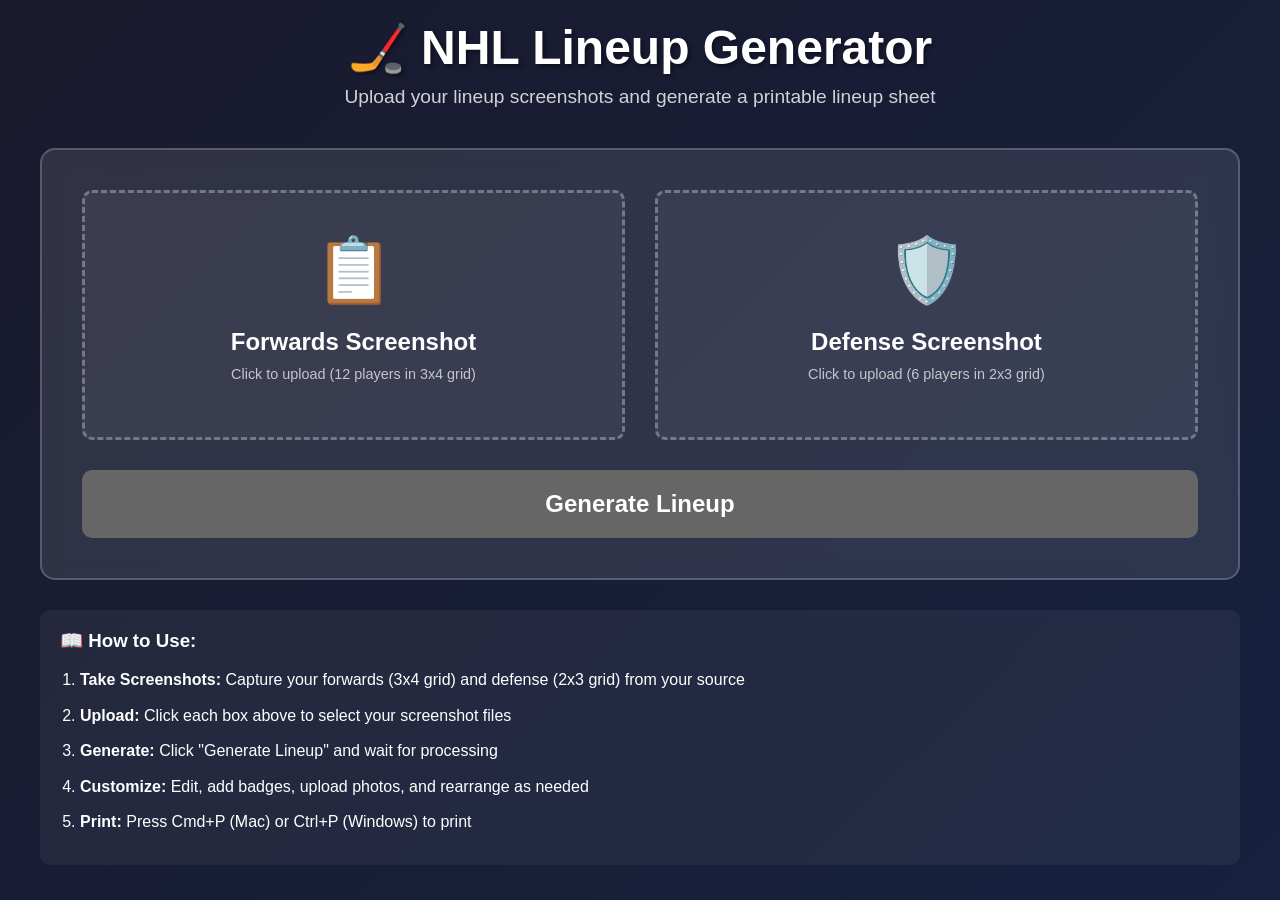
<file: index.html>
<!DOCTYPE html>
<html lang="en">
<head>
    <meta charset="UTF-8">
    <meta name="viewport" content="width=device-width, initial-scale=1.0">
    <title>NHL Lineup Generator</title>
    <style>
        * {
            margin: 0;
            padding: 0;
            box-sizing: border-box;
        }
        
        body {
            font-family: Arial, sans-serif;
            background: linear-gradient(135deg, #1a1a2e 0%, #16213e 100%);
            min-height: 100vh;
            display: flex;
            flex-direction: column;
            align-items: center;
            padding: 20px;
            color: white;
        }
        
        .container {
            max-width: 1200px;
            width: 100%;
        }
        
        h1 {
            text-align: center;
            font-size: 3em;
            margin-bottom: 10px;
            text-shadow: 2px 2px 4px rgba(0,0,0,0.5);
        }
        
        .subtitle {
            text-align: center;
            font-size: 1.2em;
            margin-bottom: 40px;
            opacity: 0.8;
        }
        
        .upload-section {
            background: rgba(255,255,255,0.1);
            border-radius: 15px;
            padding: 40px;
            margin-bottom: 30px;
            backdrop-filter: blur(10px);
            border: 2px solid rgba(255,255,255,0.2);
        }
        
        .upload-grid {
            display: grid;
            grid-template-columns: 1fr 1fr;
            gap: 30px;
            margin-bottom: 30px;
        }
        
        .upload-box {
            background: rgba(255,255,255,0.05);
            border: 3px dashed rgba(255,255,255,0.3);
            border-radius: 10px;
            padding: 40px;
            text-align: center;
            cursor: pointer;
            transition: all 0.3s;
            min-height: 250px;
            display: flex;
            flex-direction: column;
            align-items: center;
            justify-content: center;
        }
        
        .upload-box:hover {
            border-color: #4CAF50;
            background: rgba(76, 175, 80, 0.1);
        }
        
        .upload-box.has-file {
            border-color: #4CAF50;
            background: rgba(76, 175, 80, 0.2);
        }
        
        .upload-icon {
            font-size: 4em;
            margin-bottom: 20px;
        }
        
        .upload-label {
            font-size: 1.5em;
            font-weight: bold;
            margin-bottom: 10px;
        }
        
        .upload-hint {
            opacity: 0.7;
            font-size: 0.9em;
        }
        
        .file-name {
            margin-top: 15px;
            color: #4CAF50;
            font-weight: bold;
        }
        
        input[type="file"] {
            display: none;
        }
        
        .generate-btn {
            width: 100%;
            padding: 20px;
            font-size: 1.5em;
            font-weight: bold;
            background: linear-gradient(135deg, #4CAF50, #45a049);
            color: white;
            border: none;
            border-radius: 10px;
            cursor: pointer;
            transition: all 0.3s;
            box-shadow: 0 4px 15px rgba(76, 175, 80, 0.4);
        }
        
        .generate-btn:hover:not(:disabled) {
            transform: translateY(-2px);
            box-shadow: 0 6px 20px rgba(76, 175, 80, 0.6);
        }
        
        .generate-btn:disabled {
            background: #666;
            cursor: not-allowed;
            box-shadow: none;
        }
        
        .loading {
            display: none;
            text-align: center;
            margin: 20px 0;
        }
        
        .spinner {
            border: 4px solid rgba(255,255,255,0.3);
            border-top: 4px solid white;
            border-radius: 50%;
            width: 50px;
            height: 50px;
            animation: spin 1s linear infinite;
            margin: 20px auto;
        }
        
        @keyframes spin {
            0% { transform: rotate(0deg); }
            100% { transform: rotate(360deg); }
        }
        
        .result {
            display: none;
            background: rgba(255,255,255,0.1);
            border-radius: 15px;
            padding: 30px;
            backdrop-filter: blur(10px);
            border: 2px solid rgba(255,255,255,0.2);
        }
        
        .result h2 {
            margin-bottom: 20px;
            text-align: center;
        }
        
        .error {
            background: rgba(244, 67, 54, 0.2);
            border: 2px solid #f44336;
            color: #ffcdd2;
            padding: 20px;
            border-radius: 10px;
            margin: 20px 0;
            display: none;
        }
        
        .instructions {
            background: rgba(255,255,255,0.05);
            border-radius: 10px;
            padding: 20px;
            margin-top: 30px;
        }
        
        .instructions h3 {
            margin-bottom: 15px;
        }
        
        .instructions ol {
            margin-left: 20px;
        }
        
        .instructions li {
            margin: 10px 0;
            line-height: 1.6;
        }
    </style>
</head>
<body>
    <div class="container">
        <h1>🏒 NHL Lineup Generator</h1>
        <p class="subtitle">Upload your lineup screenshots and generate a printable lineup sheet</p>
        
        <div class="upload-section">
            <div class="upload-grid">
                <div class="upload-box" id="forwards-box" onclick="document.getElementById('forwards-input').click()">
                    <div class="upload-icon">📋</div>
                    <div class="upload-label">Forwards Screenshot</div>
                    <div class="upload-hint">Click to upload (12 players in 3x4 grid)</div>
                    <div class="file-name" id="forwards-name"></div>
                </div>
                
                <div class="upload-box" id="defense-box" onclick="document.getElementById('defense-input').click()">
                    <div class="upload-icon">🛡️</div>
                    <div class="upload-label">Defense Screenshot</div>
                    <div class="upload-hint">Click to upload (6 players in 2x3 grid)</div>
                    <div class="file-name" id="defense-name"></div>
                </div>
            </div>
            
            <input type="file" id="forwards-input" accept="image/*" onchange="handleFileSelect('forwards', this)">
            <input type="file" id="defense-input" accept="image/*" onchange="handleFileSelect('defense', this)">
            
            <button class="generate-btn" id="generate-btn" onclick="generateLineup()" disabled>
                Generate Lineup
            </button>
        </div>
        
        <div class="loading" id="loading">
            <div class="spinner"></div>
            <p>Processing your lineup... This may take a minute.</p>
        </div>
        
        <div class="error" id="error"></div>
        
        <div class="result" id="result">
            <h2>✅ Lineup Generated!</h2>
            <p>Your lineup has been generated and will open in a new window. You can now:</p>
            <ul style="margin: 20px 0; line-height: 2;">
                <li>✏️ Edit player names by clicking on them</li>
                <li>🎨 Add Captain/Alternate/Star badges</li>
                <li>📷 Upload custom photos</li>
                <li>🔄 Drag players to swap positions</li>
                <li>🖨️ Print your lineup (Cmd/Ctrl + P)</li>
            </ul>
        </div>
        
        <div class="instructions">
            <h3>📖 How to Use:</h3>
            <ol>
                <li><strong>Take Screenshots:</strong> Capture your forwards (3x4 grid) and defense (2x3 grid) from your source</li>
                <li><strong>Upload:</strong> Click each box above to select your screenshot files</li>
                <li><strong>Generate:</strong> Click "Generate Lineup" and wait for processing</li>
                <li><strong>Customize:</strong> Edit, add badges, upload photos, and rearrange as needed</li>
                <li><strong>Print:</strong> Press Cmd+P (Mac) or Ctrl+P (Windows) to print</li>
            </ol>
        </div>
    </div>
    
    <script>
        let forwardsFile = null;
        let defenseFile = null;
        
        function handleFileSelect(type, input) {
            const file = input.files[0];
            if (!file) return;
            
            if (type === 'forwards') {
                forwardsFile = file;
                document.getElementById('forwards-name').textContent = file.name;
                document.getElementById('forwards-box').classList.add('has-file');
            } else {
                defenseFile = file;
                document.getElementById('defense-name').textContent = file.name;
                document.getElementById('defense-box').classList.add('has-file');
            }
            
            // Enable button if both files selected
            if (forwardsFile && defenseFile) {
                document.getElementById('generate-btn').disabled = false;
            }
        }
        
        async function generateLineup() {
            const formData = new FormData();
            formData.append('forwards', forwardsFile);
            formData.append('defense', defenseFile);
            
            // Show loading
            document.getElementById('loading').style.display = 'block';
            document.getElementById('error').style.display = 'none';
            document.getElementById('result').style.display = 'none';
            document.getElementById('generate-btn').disabled = true;
            
            try {
                const response = await fetch('/process', {
                    method: 'POST',
                    body: formData
                });
                
                const data = await response.json();
                
                if (!response.ok) {
                    throw new Error(data.error || 'Processing failed');
                }
                
                // Clear old goalie data before storing new lineup
                const staffData = JSON.parse(localStorage.getItem('nhl_lineup_staff') || '{}');
                delete staffData['Goalie_1'];
                delete staffData['Goalie_2'];
                localStorage.setItem('nhl_lineup_staff', JSON.stringify(staffData));
                
                // Store data and open lineup page
                localStorage.setItem('lineup_data', JSON.stringify(data));
                window.open('/lineup', '_blank');
                
                // Show success
                document.getElementById('loading').style.display = 'none';
                document.getElementById('result').style.display = 'block';
                document.getElementById('generate-btn').disabled = false;
                
            } catch (error) {
                document.getElementById('loading').style.display = 'none';
                document.getElementById('error').style.display = 'block';
                document.getElementById('error').textContent = 'Error: ' + error.message;
                document.getElementById('generate-btn').disabled = false;
            }
        }
    </script>
</body>
</html>
</file>
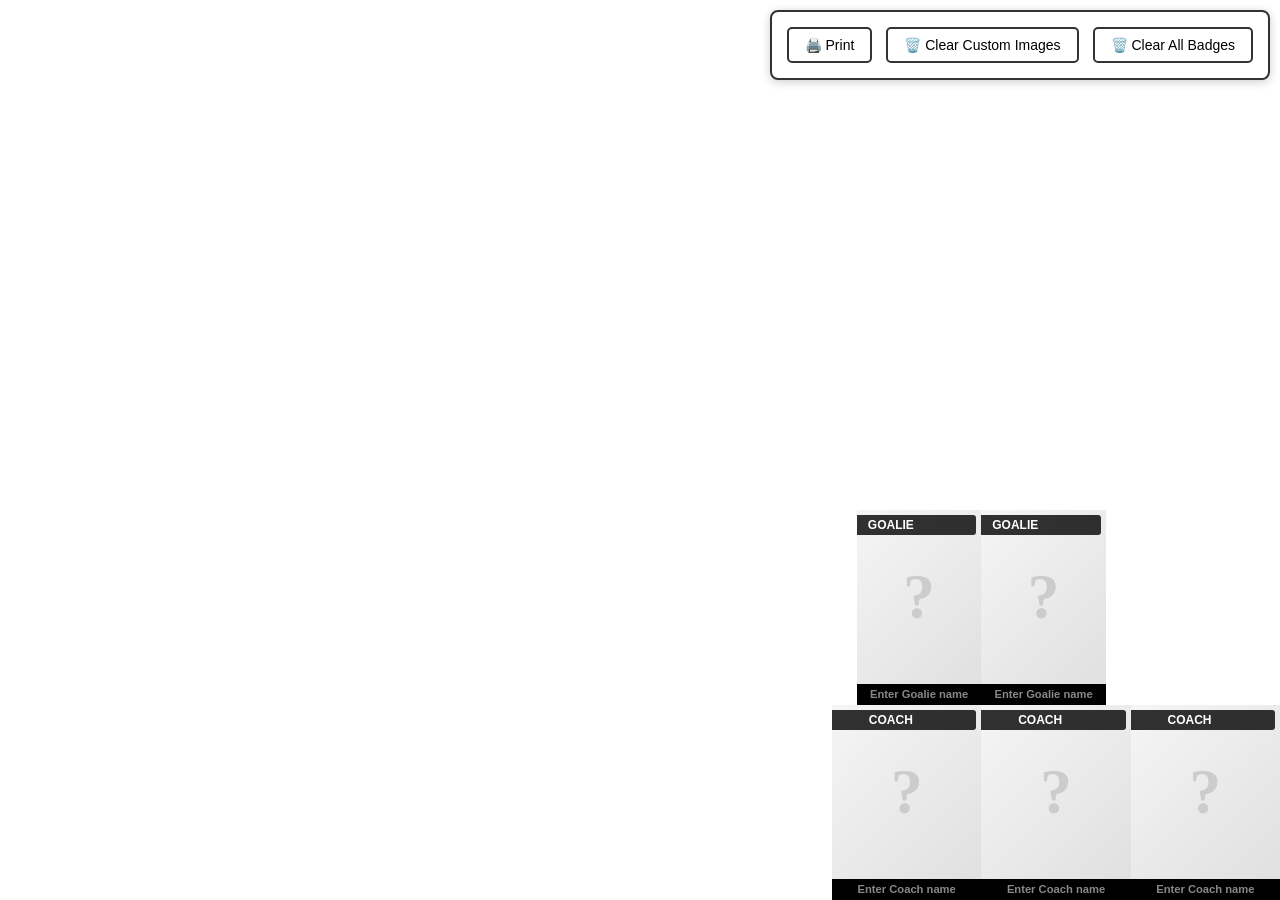
<file: lineup.html>
<!DOCTYPE html>
<html>
<head>
    <meta charset="UTF-8">
    <title>NHL Team Lineup</title>
    <style>
        * {
            margin: 0;
            padding: 0;
            box-sizing: border-box;
        }
        
        @page {
            margin: 0;
            size: letter portrait;
        }
        
        html, body {
            height: 100vh;
            width: 100vw;
            overflow: hidden;
        }
        
        body {
            background: white;
        }
        
        .container {
            height: 100vh;
            width: 100%;
            display: flex;
            flex-direction: column;
        }
        
        .forwards-section {
            flex: 1.7;
            min-height: 0;
        }
        
        .defensemen-section {
            flex: 1.3;
            min-height: 0;
            display: flex;
            gap: 0;
        }
        
        .forwards-grid {
            display: grid;
            grid-template-columns: repeat(6, 1fr);
            grid-template-rows: repeat(2, 1fr);
            height: 100%;
            width: 100%;
            gap: 0;
        }
        
        /* Borders between forward lines */
        .forwards-grid .player:nth-child(3),
        .forwards-grid .player:nth-child(9) {
            border-right: 5px solid #000;
        }
        
        .defensemen-grid {
            display: grid;
            grid-template-columns: repeat(2, 1fr);
            grid-template-rows: repeat(3, 1fr);
            height: 100%;
            width: 65%;
            gap: 0;
        }
        
        .staff-grid {
            display: grid;
            grid-template-columns: repeat(3, 1fr);
            grid-template-rows: repeat(2, 1fr);
            height: 100%;
            width: 35%;
            gap: 0;
        }
        
        .staff-member:nth-child(1),
        .staff-member:nth-child(2) {
            grid-row: 1;
        }
        
        .staff-member:nth-child(1) {
            grid-column: 1 / 2;
            margin-left: 16.66%;
        }
        
        .staff-member:nth-child(2) {
            grid-column: 2 / 3;
            margin-right: 16.66%;
        }
        
        .staff-member:nth-child(3),
        .staff-member:nth-child(4),
        .staff-member:nth-child(5) {
            grid-row: 2;
        }
        
        .staff-member:nth-child(3) {
            grid-column: 1;
        }
        
        .staff-member:nth-child(4) {
            grid-column: 2;
        }
        
        .staff-member:nth-child(5) {
            grid-column: 3;
        }
        
        .player {
            height: 100%;
            overflow: hidden;
            position: relative;
            display: flex;
            flex-direction: column;
        }
        
        .player-img-container {
            flex: 1;
            width: 100%;
            overflow: hidden;
            background: linear-gradient(135deg, #f5f5f5, #e0e0e0);
            display: flex;
            align-items: center;
            justify-content: center;
            position: relative;
            cursor: move;
            min-height: 0;
        }
        
        .player-info {
            background: #000;
            color: #fff;
            text-align: center;
            padding: 4px 2px;
            font-size: 0.9em;
            font-weight: bold;
            white-space: normal;
            overflow: visible;
            word-wrap: break-word;
            flex-shrink: 0;
            line-height: 1.1;
            min-height: 0;
            display: flex;
            align-items: center;
            justify-content: center;
        }
        
        .player.dragging {
            opacity: 0.5;
        }
        
        .player-img-container:hover {
            outline: 4px solid #0066cc;
            outline-offset: -4px;
            z-index: 10;
        }
        
        .player-img-container.dragover {
            outline: 4px solid #00cc66;
            outline-offset: -4px;
            background: linear-gradient(135deg, #e0f7e0, #c0f0c0);
            z-index: 10;
        }
        
        .badge {
            position: absolute;
            top: 10px;
            left: 10px;
            color: white;
            font-weight: bold;
            font-size: 2em;
            padding: 8px 15px;
            border-radius: 8px;
            z-index: 20;
            pointer-events: none;
            text-shadow: 2px 2px 4px rgba(0,0,0,0.8);
            border: 3px solid white;
        }
        
        .badge[data-type="star"] {
            background: linear-gradient(135deg, #FFD700, #FFA500);
            color: #000;
        }
        
        .badge[data-type="captain"] {
            background: linear-gradient(135deg, #000, #333);
        }
        
        .badge[data-type="alternate"] {
            background: linear-gradient(135deg, #1a1a1a, #4a4a4a);
        }
        
        .badge-selector {
            position: absolute;
            top: 10px;
            right: 10px;
            background: rgba(255, 255, 255, 0.95);
            border: 2px solid #333;
            border-radius: 5px;
            padding: 5px;
            opacity: 0;
            transition: opacity 0.2s;
            z-index: 30;
            pointer-events: none;
        }
        
        .player-img-container:hover .badge-selector {
            opacity: 1;
            pointer-events: auto;
        }
        
        .badge-selector select {
            padding: 3px 8px;
            font-size: 0.9em;
            border: 1px solid #333;
            border-radius: 3px;
            cursor: pointer;
            background: white;
        }
        
        .player-img {
            width: 100%;
            height: 110%;
            object-fit: cover;
            object-position: center center;
            display: block;
            transform: translateY(-5%);
        }
        
        /* Fix defense headshots to show full face */
        .defensemen-grid .player-img {
            transform: translateY(0%);
            object-position: center 30%;
        }
        
        .placeholder {
            font-size: 4em;
            color: #ccc;
            font-weight: bold;
            user-select: none;
            pointer-events: none;
        }
        
        .upload-hint {
            position: absolute;
            bottom: 10px;
            left: 0;
            right: 0;
            background: rgba(0, 0, 0, 0.8);
            color: white;
            padding: 8px;
            font-size: 0.9em;
            opacity: 0;
            transition: opacity 0.2s;
            pointer-events: none;
            text-align: center;
            z-index: 5;
        }
        
        .player-img-container:hover .upload-hint {
            opacity: 1;
        }
        
        .hidden-input {
            display: none;
        }
        
        .staff-member {
            height: 100%;
            overflow: hidden;
            position: relative;
            display: flex;
            flex-direction: column;
        }
        
        .staff-img-container {
            flex: 1;
            width: 100%;
            overflow: hidden;
            background: linear-gradient(135deg, #f5f5f5, #e0e0e0);
            display: flex;
            align-items: center;
            justify-content: center;
            position: relative;
            cursor: pointer;
            min-height: 0;
        }
        
        .staff-img-container:hover {
            outline: 4px solid #0066cc;
            outline-offset: -4px;
            z-index: 10;
        }
        
        .staff-img-container.dragover {
            outline: 4px solid #00cc66;
            outline-offset: -4px;
            background: linear-gradient(135deg, #e0f7e0, #c0f0c0);
            z-index: 10;
        }
        
        .staff-img-container .player-img {
            pointer-events: none;
        }
        
        .staff-img-container .placeholder {
            pointer-events: none;
        }
        
        .staff-name-input {
            background: #000;
            color: #fff;
            text-align: center;
            padding: 4px 5px;
            font-size: 0.7em;
            font-weight: bold;
            border: none;
            outline: none;
            width: 100%;
            flex-shrink: 0;
            resize: none;
            overflow: auto;
            word-wrap: break-word;
            line-height: 1.2;
        }
        
        .staff-name-input::placeholder {
            color: #888;
        }
        
        .staff-role {
            position: absolute;
            top: 5px;
            right: 5px;
            background: rgba(0, 0, 0, 0.8);
            color: white;
            padding: 3px 8px;
            font-size: 0.75em;
            font-weight: bold;
            border-radius: 3px;
            z-index: 15;
            border: none;
            outline: none;
            text-align: center;
            min-width: 60px;
        }
        
        .staff-role::placeholder {
            color: #aaa;
        }
        
        .controls {
            position: fixed;
            top: 10px;
            right: 10px;
            background: white;
            padding: 10px;
            border: 2px solid #333;
            border-radius: 8px;
            box-shadow: 0 2px 10px rgba(0,0,0,0.2);
            z-index: 1000;
            cursor: move;
        }
        
        .controls button {
            padding: 8px 16px;
            margin: 5px;
            font-size: 14px;
            cursor: pointer;
            border: 2px solid #333;
            background: white;
            border-radius: 5px;
            transition: all 0.2s;
        }
        
        .controls button:hover {
            background: #333;
            color: white;
        }
        
        @media print {
            * {
                margin: 0 !important;
                padding: 0 !important;
            }
            
            html, body {
                height: 11in !important;
                width: 8.5in !important;
                overflow: hidden !important;
            }
            
            body {
                display: block !important;
            }
            
            .container {
                height: 11in !important;
                display: flex !important;
                flex-direction: column !important;
                gap: 0 !important;
            }
            
            .forwards-section {
                flex: 1.7 !important;
                min-height: 0 !important;
                height: auto !important;
            }
            
            .defensemen-section {
                flex: 1.3 !important;
                min-height: 0 !important;
                height: auto !important;
            }
            
            .forwards-grid, .defensemen-grid, .staff-grid {
                display: grid !important;
                gap: 0 !important;
                grid-gap: 0 !important;
                grid-row-gap: 0 !important;
                grid-column-gap: 0 !important;
                height: 100% !important;
            }
            
            .forwards-grid {
                grid-template-rows: 1fr 1fr !important;
            }
            
            .defensemen-grid {
                grid-template-rows: 1fr 1fr 1fr !important;
            }
            
            .staff-grid {
                grid-template-rows: 1fr 1fr !important;
                grid-template-columns: repeat(3, 1fr) !important;
            }
            
            .player, .staff-member {
                height: 100% !important;
                margin: 0 !important;
                padding: 0 !important;
                page-break-inside: avoid !important;
            }
            
            .player-img-container, .staff-img-container {
                height: 100% !important;
                margin: 0 !important;
                padding: 0 !important;
            }
            
            .player-info, .staff-name-input {
                print-color-adjust: exact !important;
                -webkit-print-color-adjust: exact !important;
            }
            
            .controls {
                display: none !important;
            }
            
            .upload-hint {
                display: none !important;
            }
            
            .badge-selector {
                display: none !important;
            }
            
            .player-img-container:hover {
                outline: none !important;
            }
            
            .staff-member.print-hide {
                display: none !important;
            }
        }
    </style>
</head>
<body>
    <div class="controls">
        <button onclick="window.print()">🖨️ Print</button>
        <button onclick="clearAllCustomImages()">🗑️ Clear Custom Images</button>
        <button onclick="clearAllBadges()">🗑️ Clear All Badges</button>
    </div>

    <div class="container">
        <div class="forwards-section">
            <div class="forwards-grid" id="forwards-grid">
            </div>
        </div>
        
        <div class="defensemen-section">
            <div class="defensemen-grid" id="defensemen-grid">
            </div>
            <div class="staff-grid" id="staff-grid">
            </div>
        </div>
    </div>

    <script>
        // Load data from localStorage (set by index.html)
        const lineupData = JSON.parse(localStorage.getItem('lineup_data') || '{"forwards":[],"defensemen":[],"goalies":[],"team":""}');
        
        const FORWARDS = lineupData.forwards.map(p => ({
            name: p.name,
            image: p.headshot_url,
            number: p.number || ''
        }));
        
        const DEFENSEMEN = lineupData.defensemen.map(p => ({
            name: p.name,
            image: p.headshot_url,
            number: p.number || ''
        }));
        
        const GOALIES = lineupData.goalies ? lineupData.goalies.map(g => ({
            name: g.name,
            image: g.headshot_url,
            number: g.number || ''
        })) : [];

        const STORAGE_KEY = 'nhl_lineup_custom_images_nogap';
        const BADGE_STORAGE_KEY = 'nhl_lineup_badges';

        let draggedElement = null;

        function loadCustomImages() {
            const stored = localStorage.getItem(STORAGE_KEY);
            return stored ? JSON.parse(stored) : {};
        }

        function saveCustomImage(playerName, imageData) {
            const customImages = loadCustomImages();
            customImages[playerName] = imageData;
            localStorage.setItem(STORAGE_KEY, JSON.stringify(customImages));
        }

        function clearAllCustomImages() {
            if (confirm('Are you sure you want to clear all custom images?')) {
                localStorage.removeItem(STORAGE_KEY);
                location.reload();
            }
        }

        function loadBadges() {
            const stored = localStorage.getItem(BADGE_STORAGE_KEY);
            return stored ? JSON.parse(stored) : {};
        }

        function saveBadge(playerName, badge) {
            const badges = loadBadges();
            if (badge === 'none') {
                delete badges[playerName];
            } else {
                badges[playerName] = badge;
            }
            localStorage.setItem(BADGE_STORAGE_KEY, JSON.stringify(badges));
        }

        function clearAllBadges() {
            if (confirm('Are you sure you want to clear all captain/alternate badges?')) {
                localStorage.removeItem(BADGE_STORAGE_KEY);
                location.reload();
            }
        }

        function createPlayerCard(player) {
            const customImages = loadCustomImages();
            const badges = loadBadges();
            const customImage = customImages[player.name];
            const badge = badges[player.name];
            
            const card = document.createElement('div');
            card.className = 'player';
            card.draggable = true;
            
            const imgContainer = document.createElement('div');
            imgContainer.className = 'player-img-container';
            imgContainer.dataset.playerName = player.name;
            imgContainer.title = player.name;
            
            const imageToUse = customImage || player.image;
            const isPlaceholder = !imageToUse || imageToUse === 'null' || imageToUse === null;
            
            if (!isPlaceholder) {
                const img = document.createElement('img');
                img.src = imageToUse;
                img.className = 'player-img';
                img.alt = player.name;
                
                img.onerror = function() {
                    imgContainer.innerHTML = '<div class="placeholder">?</div>';
                    addUploadHint(imgContainer, player.name);
                    addBadgeSelector(imgContainer, player.name);
                };
                
                imgContainer.appendChild(img);
            } else {
                const placeholder = document.createElement('div');
                placeholder.className = 'placeholder';
                placeholder.textContent = '?';
                imgContainer.appendChild(placeholder);
            }
            
            // Add badge if exists
            if (badge && badge !== 'none') {
                const badgeDiv = document.createElement('div');
                badgeDiv.className = 'badge';
                badgeDiv.textContent = badge;
                
                if (badge === '★') {
                    badgeDiv.setAttribute('data-type', 'star');
                } else if (badge === 'C') {
                    badgeDiv.setAttribute('data-type', 'captain');
                } else if (badge === 'A') {
                    badgeDiv.setAttribute('data-type', 'alternate');
                }
                
                imgContainer.appendChild(badgeDiv);
            }
            
            addUploadHint(imgContainer, player.name);
            addBadgeSelector(imgContainer, player.name);
            
            const fileInput = document.createElement('input');
            fileInput.type = 'file';
            fileInput.accept = 'image/*';
            fileInput.className = 'hidden-input';
            fileInput.onchange = function(e) {
                handleImageUpload(e.target.files[0], imgContainer, player.name);
            };
            
            // Drag and drop for swapping positions
            card.ondragstart = function(e) {
                draggedElement = card;
                card.classList.add('dragging');
                e.dataTransfer.effectAllowed = 'move';
            };
            
            card.ondragend = function(e) {
                card.classList.remove('dragging');
                draggedElement = null;
            };
            
            card.ondragover = function(e) {
                e.preventDefault();
                e.dataTransfer.dropEffect = 'move';
            };
            
            card.ondrop = function(e) {
                e.preventDefault();
                
                if (draggedElement && draggedElement !== card) {
                    const parent = card.parentElement;
                    const draggedIndex = Array.from(parent.children).indexOf(draggedElement);
                    const targetIndex = Array.from(parent.children).indexOf(card);
                    
                    if (draggedIndex < targetIndex) {
                        parent.insertBefore(draggedElement, card.nextSibling);
                    } else {
                        parent.insertBefore(draggedElement, card);
                    }
                }
            };
            
            imgContainer.addEventListener('click', function(e) {
                if (!e.target.closest('.badge-selector')) {
                    fileInput.click();
                }
            });
            
            card.appendChild(imgContainer);
            
            // Add player info (editable name and number)
            const playerInfo = document.createElement('div');
            playerInfo.className = 'player-info';
            playerInfo.contentEditable = 'true';
            playerInfo.spellcheck = false;
            
            const nameParts = player.name.split(' ');
            const lastName = nameParts[nameParts.length - 1];
            
            if (player.number) {
                playerInfo.textContent = `#${player.number} ${lastName}`;
            } else {
                playerInfo.textContent = lastName;
            }
            
            playerInfo.oninput = function() {
                const customNames = JSON.parse(localStorage.getItem('nhl_lineup_custom_names') || '{}');
                customNames[player.name] = playerInfo.textContent;
                localStorage.setItem('nhl_lineup_custom_names', JSON.stringify(customNames));
            };
            
            const customNames = JSON.parse(localStorage.getItem('nhl_lineup_custom_names') || '{}');
            if (customNames[player.name]) {
                playerInfo.textContent = customNames[player.name];
            }
            
            card.appendChild(playerInfo);
            card.appendChild(fileInput);
            
            return card;
        }

        function addUploadHint(container, playerName) {
            const hint = document.createElement('div');
            hint.className = 'upload-hint';
            hint.textContent = playerName + ' - Click to upload | Drag card to reorder';
            container.appendChild(hint);
        }

        function addBadgeSelector(container, playerName) {
            const badges = loadBadges();
            const currentBadge = badges[playerName] || 'none';
            
            const selector = document.createElement('div');
            selector.className = 'badge-selector';
            
            const select = document.createElement('select');
            select.innerHTML = `
                <option value="none" ${currentBadge === 'none' ? 'selected' : ''}>No Badge</option>
                <option value="C" ${currentBadge === 'C' ? 'selected' : ''}>C (Captain)</option>
                <option value="A" ${currentBadge === 'A' ? 'selected' : ''}>A (Alternate)</option>
                <option value="★" ${currentBadge === '★' ? 'selected' : ''}>★ (Star)</option>
            `;
            
            select.onchange = function(e) {
                e.stopPropagation();
                saveBadge(playerName, select.value);
                
                const existingBadge = container.querySelector('.badge');
                if (existingBadge) {
                    existingBadge.remove();
                }
                
                if (select.value !== 'none') {
                    const badgeDiv = document.createElement('div');
                    badgeDiv.className = 'badge';
                    badgeDiv.textContent = select.value;
                    
                    if (select.value === '★') {
                        badgeDiv.setAttribute('data-type', 'star');
                    } else if (select.value === 'C') {
                        badgeDiv.setAttribute('data-type', 'captain');
                    } else if (select.value === 'A') {
                        badgeDiv.setAttribute('data-type', 'alternate');
                    }
                    
                    container.insertBefore(badgeDiv, container.firstChild);
                }
            };
            
            select.onclick = function(e) {
                e.stopPropagation();
            };
            
            selector.appendChild(select);
            container.appendChild(selector);
        }

        function handleImageUpload(file, container, playerName) {
            if (!file || !file.type.startsWith('image/')) {
                alert('Please select a valid image file');
                return;
            }
            
            const reader = new FileReader();
            reader.onload = function(e) {
                const imageData = e.target.result;
                
                const existingBadge = container.querySelector('.badge');
                const badgeValue = existingBadge ? existingBadge.textContent : null;
                
                container.innerHTML = '';
                const img = document.createElement('img');
                img.src = imageData;
                img.className = 'player-img';
                img.alt = playerName;
                container.appendChild(img);
                
                if (badgeValue) {
                    const badgeDiv = document.createElement('div');
                    badgeDiv.className = 'badge';
                    badgeDiv.textContent = badgeValue;
                    
                    if (badgeValue === '★') {
                        badgeDiv.setAttribute('data-type', 'star');
                    } else if (badgeValue === 'C') {
                        badgeDiv.setAttribute('data-type', 'captain');
                    } else if (badgeValue === 'A') {
                        badgeDiv.setAttribute('data-type', 'alternate');
                    }
                    
                    container.appendChild(badgeDiv);
                }
                
                addUploadHint(container, playerName);
                addBadgeSelector(container, playerName);
                
                saveCustomImage(playerName, imageData);
            };
            reader.readAsDataURL(file);
        }

        function createStaffMember(role, index) {
            const STAFF_STORAGE_KEY = 'nhl_lineup_staff';
            const staffData = JSON.parse(localStorage.getItem(STAFF_STORAGE_KEY) || '{}');
            const key = `${role}_${index}`;
            const saved = staffData[key] || {};
            
            // Pre-fill goalie data from API if available and not already saved
            let prefilledData = {};
            if (role === 'Goalie' && GOALIES && GOALIES[index - 1] && !saved.name && !saved.image) {
                const goalieData = GOALIES[index - 1];
                prefilledData = {
                    name: goalieData.name,
                    image: goalieData.image,
                    role: 'GOALIE'
                };
                staffData[key] = prefilledData;
                localStorage.setItem(STAFF_STORAGE_KEY, JSON.stringify(staffData));
            }
            
            // Use saved data if exists, otherwise use prefilled
            const finalData = (saved.name || saved.image) ? saved : prefilledData;
            
            const member = document.createElement('div');
            member.className = 'staff-member';
            
            const imgContainer = document.createElement('div');
            imgContainer.className = 'staff-img-container';
            
            const roleInput = document.createElement('input');
            roleInput.type = 'text';
            roleInput.className = 'staff-role';
            roleInput.placeholder = 'Role';
            roleInput.value = finalData.role || saved.role || role.toUpperCase();
            roleInput.oninput = function() {
                staffData[key] = staffData[key] || {};
                staffData[key].role = roleInput.value;
                localStorage.setItem(STAFF_STORAGE_KEY, JSON.stringify(staffData));
                updatePrintVisibility();
            };
            roleInput.onclick = function(e) {
                e.stopPropagation();
            };
            imgContainer.appendChild(roleInput);
            
            if (finalData.image) {
                const img = document.createElement('img');
                img.src = finalData.image;
                img.className = 'player-img';
                img.style.transform = 'none';
                img.onerror = function() {
                    img.remove();
                    const placeholder = document.createElement('div');
                    placeholder.className = 'placeholder';
                    placeholder.textContent = '?';
                    imgContainer.appendChild(placeholder);
                };
                imgContainer.appendChild(img);
            } else {
                const placeholder = document.createElement('div');
                placeholder.className = 'placeholder';
                placeholder.textContent = '?';
                imgContainer.appendChild(placeholder);
            }
            
            const fileInput = document.createElement('input');
            fileInput.type = 'file';
            fileInput.accept = 'image/*';
            fileInput.className = 'hidden-input';
            fileInput.onchange = function(e) {
                const file = e.target.files[0];
                if (file && file.type.startsWith('image/')) {
                    const reader = new FileReader();
                    reader.onload = function(event) {
                        const imageData = event.target.result;
                        staffData[key] = staffData[key] || {};
                        staffData[key].image = imageData;
                        localStorage.setItem(STAFF_STORAGE_KEY, JSON.stringify(staffData));
                        
                        const existingImg = imgContainer.querySelector('.player-img');
                        const existingPlaceholder = imgContainer.querySelector('.placeholder');
                        if (existingImg) existingImg.remove();
                        if (existingPlaceholder) existingPlaceholder.remove();
                        
                        const img = document.createElement('img');
                        img.src = imageData;
                        img.className = 'player-img';
                        img.style.transform = 'none';
                        imgContainer.insertBefore(img, imgContainer.firstChild);
                        
                        updatePrintVisibility();
                    };
                    reader.readAsDataURL(file);
                }
            };
            
            imgContainer.onclick = function(e) {
                fileInput.click();
            };
            
            imgContainer.ondragover = function(e) {
                e.preventDefault();
                imgContainer.classList.add('dragover');
            };
            
            imgContainer.ondragleave = function(e) {
                e.preventDefault();
                imgContainer.classList.remove('dragover');
            };
            
            imgContainer.ondrop = function(e) {
                e.preventDefault();
                imgContainer.classList.remove('dragover');
                
                const file = e.dataTransfer.files[0];
                if (file && file.type.startsWith('image/')) {
                    fileInput.files = e.dataTransfer.files;
                    fileInput.onchange({ target: fileInput });
                }
            };
            
            member.appendChild(imgContainer);
            member.appendChild(fileInput);
            
            const nameInput = document.createElement('input');
            nameInput.type = 'text';
            nameInput.className = 'staff-name-input';
            nameInput.placeholder = `Enter ${role} name`;
            nameInput.value = finalData.name || saved.name || '';
            nameInput.oninput = function() {
                staffData[key] = staffData[key] || {};
                staffData[key].name = nameInput.value;
                localStorage.setItem(STAFF_STORAGE_KEY, JSON.stringify(staffData));
                updatePrintVisibility();
            };
            
            member.appendChild(nameInput);
            
            function updatePrintVisibility() {
                const hasRole = roleInput.value.trim() !== '';
                const hasName = nameInput.value.trim() !== '';
                const hasImage = saved.image;
                
                if (!hasRole && !hasName && !hasImage) {
                    member.classList.add('print-hide');
                } else {
                    member.classList.remove('print-hide');
                }
            }
            
            updatePrintVisibility();
            
            return member;
        }

        function initializeLineup() {
            const forwardsGrid = document.getElementById('forwards-grid');
            const defensemenGrid = document.getElementById('defensemen-grid');
            const staffGrid = document.getElementById('staff-grid');
            
            FORWARDS.forEach(player => {
                forwardsGrid.appendChild(createPlayerCard(player));
            });
            
            DEFENSEMEN.forEach(player => {
                defensemenGrid.appendChild(createPlayerCard(player));
            });
            
            staffGrid.appendChild(createStaffMember('Goalie', 1));
            staffGrid.appendChild(createStaffMember('Goalie', 2));
            staffGrid.appendChild(createStaffMember('Coach', 1));
            staffGrid.appendChild(createStaffMember('Coach', 2));
            staffGrid.appendChild(createStaffMember('Coach', 3));
        }

        document.addEventListener('DOMContentLoaded', function() {
            initializeLineup();
            
            // Make controls box draggable
            const controls = document.querySelector('.controls');
            let isDragging = false;
            let currentX;
            let currentY;
            let initialX;
            let initialY;
            
            controls.addEventListener('mousedown', function(e) {
                if (e.target.tagName === 'BUTTON') return;
                isDragging = true;
                initialX = e.clientX - controls.offsetLeft;
                initialY = e.clientY - controls.offsetTop;
            });
            
            document.addEventListener('mousemove', function(e) {
                if (isDragging) {
                    e.preventDefault();
                    currentX = e.clientX - initialX;
                    currentY = e.clientY - initialY;
                    controls.style.left = currentX + 'px';
                    controls.style.top = currentY + 'px';
                    controls.style.right = 'auto';
                }
            });
            
            document.addEventListener('mouseup', function() {
                isDragging = false;
            });
        });
    </script>
</body>
</html>
</file>
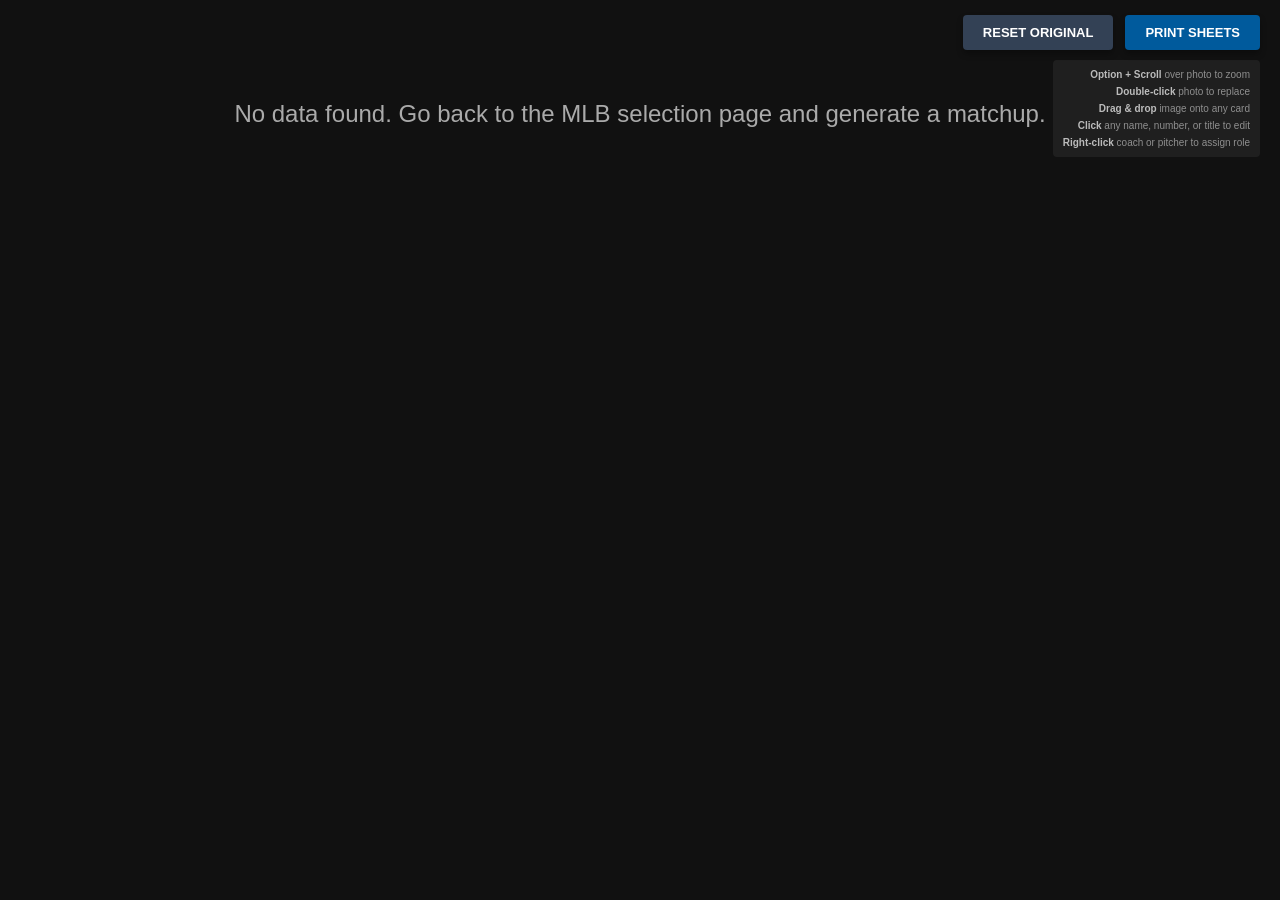
<file: templates/mlb_sheet.html>
<!DOCTYPE html>
<html>
<head>
    <meta charset="UTF-8">
    <meta name="referrer" content="no-referrer">
    <title>MLB Headshot Sheets</title>
    <style>
        * { margin: 0; padding: 0; box-sizing: border-box; -webkit-print-color-adjust: exact !important; }
        /* Most printers can't print to the edge of the paper, so leave a margin and shrink the
           sheet to fit inside it (same as the hockey sheet) */
        @page { size: letter landscape; margin: 0.3in; }
        body { background: #111; font-family: 'Segoe UI', sans-serif; display: flex; flex-direction: column; align-items: center; }

        .btn-container { position: fixed; top: 15px; right: 20px; display: flex; flex-direction: column; align-items: flex-end; gap: 0; z-index: 9999; }
        .nav-btn { padding: 10px 20px; font-size: 13px; font-weight: 700; text-transform: uppercase; border: none; border-radius: 4px; cursor: pointer; box-shadow: 0 4px 6px rgba(0,0,0,0.3); transition: transform 0.1s; }
        .reset-btn { background: #334155; color: white; }
        .print-btn { background: #005A9C; color: white; }
        .nav-btn:active { transform: scale(0.95); }

        .sheet { background: white; width: 11in; height: 8.5in; padding: 1mm; display: flex; flex-direction: column; page-break-after: always; border: 8px solid black; margin-top: 60px; }
        .row { display: flex; flex-direction: column; margin-bottom: 2px; overflow: hidden; }
        .row.coaches { flex: 0.8; }
        .row.players { flex: 1.2; }
        .grid-container { display: grid; grid-template-columns: repeat(13, 1fr); gap: 1.5px; flex: 1; }

        [contenteditable="true"]:focus { outline: none; background: #ffffd0; }

        .logo-box { background: #fff; display: flex; flex-direction: column; align-items: center; justify-content: center; height: 100%; border-right: 3.5px solid black; padding: 5px; position: relative; }
        .logo-box img { height: 85px; width: auto; object-fit: contain; pointer-events: none; }
        .logo-team-name { font-size: 28px; font-weight: 900; color: #000; text-transform: uppercase; margin-top: 5px; font-family: 'Arial Narrow', sans-serif; }

        .card { background: #fff; display: flex; flex-direction: column; height: 100%; overflow: hidden; position: relative; border-right: 1.5px solid black; cursor: default; }
        .card:last-child { border-right: none; }
        .card.drag-over { background: #ffffa0 !important; }

        .role-header { height: 26px; background: #fff; border-bottom: 2px solid black; display: flex; align-items: center; justify-content: center; padding: 0 2px; pointer-events: auto; overflow: hidden; }
        .role-header span { font-size: 8px; font-weight: 900; text-transform: uppercase; line-height: 1.1; text-align: center; font-family: 'Arial Narrow', sans-serif; pointer-events: auto; }
        .card-top { height: 36px; background: #fff; display: flex; justify-content: center; align-items: center; font-weight: 900; font-size: 26px; border-bottom: 2px solid black; font-family: 'Arial Narrow', sans-serif; pointer-events: auto; line-height: 1; }

        .img-box { flex: 1; position: relative; background: transparent; overflow: hidden; display: flex; justify-content: center; align-items: center; pointer-events: none; }
        .img-box.player img { width: 100%; height: 100%; object-fit: contain; object-position: center 40%; transform: scale(2.05); transform-origin: center 38%; }
        .img-box.coach img { width: 95%; aspect-ratio: 1/1; object-fit: cover; object-position: center 10%; transform: scale(1.6); border-radius: 50%; margin: auto; }

        .card-bottom { height: 50px; background: #fff; color: #000; display: flex; align-items: center; justify-content: center; font-size: clamp(8px, 1.25vw, 16px); font-weight: 900; text-align: center; line-height: 1.15; border-top: 2.5px solid black; padding: 2px 1px; overflow-wrap: anywhere; word-break: normal; font-family: 'Arial Narrow', sans-serif; pointer-events: auto; }

        .handed { color: #cc0000; margin-left: 1px; font-weight: 900; font-size: 19px; vertical-align: middle; }
        .row-header { width: 100%; color: white; font-weight: 900; font-size: 11px; padding: 1px 15px; text-transform: uppercase; display: flex; justify-content: space-between; align-items: center; min-height: 16px; font-family: 'Arial Narrow', sans-serif; }
        .group-label { color: white; font-weight: 900; font-size: 11px; text-transform: uppercase; font-family: 'Arial Narrow', sans-serif; text-align: center; padding: 2px 0; }

        .no-data { color: #aaa; text-align: center; margin-top: 100px; font-size: 1.5em; }

        #ctx-menu { display: none; position: fixed; z-index: 10000; background: #1a1a2e; border: 1px solid #444; border-radius: 4px; padding: 4px 0; box-shadow: 0 4px 12px rgba(0,0,0,0.6); font-family: 'Segoe UI', sans-serif; }
        #ctx-menu div { padding: 7px 16px; cursor: pointer; color: #ddd; font-size: 12px; font-weight: 600; white-space: nowrap; }
        #ctx-menu div:hover { background: #333; color: #fff; }

        @media print {
            body { background: white; }
            .btn-container, #ctx-menu { display: none; }
            .sheet { margin: 0; border-width: 10px; zoom: 0.92; }
            .no-data { display: none; }
            [contenteditable="true"]:focus { background: transparent; }
        }
    </style>
</head>
<body>
    <div class="btn-container">
        <div style="display: flex; gap: 12px;">
            <button class="nav-btn reset-btn" onclick="window.location.reload()">Reset Original</button>
            <button class="nav-btn print-btn" onclick="window.print()">Print Sheets</button>
        </div>
        <div style="margin-top: 10px; font-size: 10px; color: rgba(255,255,255,0.5); line-height: 1.7; text-align: right; font-family: 'Segoe UI', sans-serif; background: rgba(255,255,255,0.06); padding: 6px 10px; border-radius: 4px;">
            <b style="color: rgba(255,255,255,0.7);">Option + Scroll</b> over photo to zoom<br>
            <b style="color: rgba(255,255,255,0.7);">Double-click</b> photo to replace<br>
            <b style="color: rgba(255,255,255,0.7);">Drag & drop</b> image onto any card<br>
            <b style="color: rgba(255,255,255,0.7);">Click</b> any name, number, or title to edit<br>
            <b style="color: rgba(255,255,255,0.7);">Right-click</b> coach or pitcher to assign role
        </div>
    </div>
    <div id="ctx-menu"></div>
    <input type="file" id="imageInput" style="display:none" accept="image/*">

    <div id="sheets-container"></div>

    <script>
        let activeTargetImg = null;
        const fileInput = document.getElementById('imageInput');

        window.addEventListener("dragover", function(e) { e.preventDefault(); }, false);
        window.addEventListener("drop", function(e) { e.preventDefault(); }, false);

        fileInput.addEventListener('change', (e) => {
            if (e.target.files[0] && activeTargetImg) {
                processFile(e.target.files[0], activeTargetImg);
            }
        });

        function processFile(file, imgElement) {
            const reader = new FileReader();
            reader.onload = (event) => {
                imgElement.src = event.target.result;
                // Reset to clean state for uploaded image
                imgElement.style.objectFit = 'cover';
                imgElement.style.objectPosition = 'center 20%';
                imgElement.style.borderRadius = '0';
                imgElement.style.aspectRatio = 'auto';
                // Start at a reasonable scale, user can scroll to adjust
                const currentScale = parseFloat(imgElement.dataset.zoomScale) || 1;
                imgElement.dataset.zoomScale = '1.3';
                imgElement.style.transform = 'scale(1.3)';
                imgElement.style.transformOrigin = 'center 38%';
                imgElement.style.width = '100%';
                imgElement.style.height = '100%';
            };
            reader.readAsDataURL(file);
        }

        // === CONTEXT MENU ===
        const ctxMenu = document.getElementById('ctx-menu');
        document.addEventListener('click', () => ctxMenu.style.display = 'none');
        window.addEventListener('scroll', () => ctxMenu.style.display = 'none');

        function showCtxMenu(e, options) {
            e.preventDefault();
            ctxMenu.innerHTML = '';
            options.forEach(opt => {
                const item = document.createElement('div');
                item.textContent = opt.label;
                item.onclick = () => { opt.action(); ctxMenu.style.display = 'none'; };
                ctxMenu.appendChild(item);
            });
            ctxMenu.style.display = 'block';
            ctxMenu.style.left = e.clientX + 'px';
            ctxMenu.style.top = e.clientY + 'px';
        }

        function setPitchingCoach(card, sheet, c1) {
            // Clear all coach highlights in this sheet
            sheet.querySelectorAll('.row.coaches .card').forEach(c => {
                const rh = c.querySelector('.role-header');
                const nb = c.querySelector('.card-bottom');
                if (rh) { rh.style.background = '#fff'; rh.style.color = 'inherit'; }
                if (nb) { nb.style.background = '#fff'; nb.style.color = '#000'; }
            });
            // Highlight selected coach
            const rh = card.querySelector('.role-header');
            const nb = card.querySelector('.card-bottom');
            if (rh) { rh.style.background = c1; rh.style.color = 'white'; }
            if (nb) { nb.style.background = c1; nb.style.color = 'white'; }
        }

        function applyCloserStyle(card, c1, isCloser) {
            const top = card.querySelector('.card-top');
            const bot = card.querySelector('.card-bottom');
            const hand = card.querySelector('.handed');
            if (top) { top.style.background = isCloser ? c1 : '#fff'; top.style.color = isCloser ? 'white' : 'inherit'; }
            if (hand) { hand.style.color = isCloser ? '#ffe066' : '#cc0000'; }
            if (bot) { bot.style.background = isCloser ? c1 : '#fff'; bot.style.color = isCloser ? 'white' : 'inherit'; }
        }

        function setAsCloser(card, grid, c1) {
            // Remove closer style from current closer (wherever it is)
            grid.querySelectorAll('.card').forEach(c => applyCloserStyle(c, c1, false));
            // Apply closer style to new selection
            applyCloserStyle(card, c1, true);
        }

        function setupCard(card) {
            const isLogoBox = card.classList.contains('logo-box');

            // Double-click to upload for player/coach cards, NOT the logo box
            if (!isLogoBox) {
                card.addEventListener('dblclick', (e) => {
                    if (e.target.hasAttribute('contenteditable')) return;
                    activeTargetImg = card.querySelector('img');
                    if (activeTargetImg) fileInput.click();
                });
            }

            // Right-click context menu for role assignment
            if (!isLogoBox) {
                card.addEventListener('contextmenu', (e) => {
                    const sheet = card.closest('.sheet');
                    const c1 = sheet.dataset.teamColor;
                    const row = card.closest('.row');
                    const grid = card.closest('.grid-container');
                    const options = [];

                    if (row.classList.contains('coaches')) {
                        options.push({ label: 'Set as Pitching Coach', action: () => setPitchingCoach(card, sheet, c1) });
                    }

                    const pitcherRow = sheet.querySelectorAll('.row.players')[0];
                    if (row === pitcherRow) {
                        const cards = grid.querySelectorAll('.card');
                        if (card !== cards[cards.length - 1]) {
                            options.push({ label: 'Set as Closer', action: () => setAsCloser(card, grid, c1) });
                        }
                    }

                    if (options.length > 0) showCtxMenu(e, options);
                });
            }

            // Option+scroll to zoom on img-box areas (hold Alt/Option key)
            const imgBox = card.querySelector('.img-box');
            if (imgBox) {
                imgBox.style.pointerEvents = 'auto';
                imgBox.addEventListener('wheel', (e) => {
                    if (!e.altKey) return; // Only zoom when Option/Alt is held
                    e.preventDefault();
                    const img = imgBox.querySelector('img');
                    if (!img) return;
                    let scale = parseFloat(img.dataset.zoomScale) || parseFloat(img.style.transform?.match(/scale\(([^)]+)\)/)?.[1]) || 1;
                    const delta = e.deltaY > 0 ? -0.03 : 0.03;
                    scale = Math.max(0.5, Math.min(4, scale + delta));
                    img.dataset.zoomScale = scale;
                    img.style.transform = `scale(${scale})`;
                }, { passive: false });
            }

            // Drag-and-drop works for all cards including logo box
            card.addEventListener('dragenter', (e) => { e.preventDefault(); card.classList.add('drag-over'); });
            card.addEventListener('dragover', (e) => { e.preventDefault(); card.classList.add('drag-over'); });
            card.addEventListener('dragleave', () => { card.classList.remove('drag-over'); });
            card.addEventListener('drop', (e) => {
                e.preventDefault();
                card.classList.remove('drag-over');
                const file = e.dataTransfer.files[0];
                if (file && file.type.startsWith('image/')) {
                    let targetImg = card.querySelector('img');
                    if (!targetImg) {
                        targetImg = document.createElement('img');
                        card.prepend(targetImg);
                    }
                    processFile(file, targetImg);
                }
            });
        }

        function escapeHtml(str) {
            const div = document.createElement('div');
            div.textContent = str;
            return div.innerHTML;
        }

        function tintColor(hex, opacity) {
            const r = parseInt(hex.slice(1,3), 16), g = parseInt(hex.slice(3,5), 16), b = parseInt(hex.slice(5,7), 16);
            const tr = Math.round(r + (255 - r) * (1 - opacity));
            const tg = Math.round(g + (255 - g) * (1 - opacity));
            const tb = Math.round(b + (255 - b) * (1 - opacity));
            return `rgb(${tr},${tg},${tb})`;
        }

        function buildSheets() {
            const raw = localStorage.getItem('mlb_sheet_data');
            if (!raw) {
                document.getElementById('sheets-container').innerHTML = '<div class="no-data">No data found. Go back to the MLB selection page and generate a matchup.</div>';
                return;
            }
            const data = JSON.parse(raw);
            const teams = data.teams || [];
            const container = document.getElementById('sheets-container');

            teams.forEach(t => {
                const c1 = t.colors.primary;
                const logoSpan = 13 - t.coaches.length;
                const sheet = document.createElement('div');
                sheet.className = 'sheet';
                sheet.style.borderColor = c1;
                sheet.dataset.teamColor = c1;

                // === COACHES ROW ===
                let coachesHtml = `<div class="row coaches" style="background: ${c1};">`;
                coachesHtml += `<div class="grid-container">`;
                coachesHtml += `<div class="logo-box" style="grid-column: span ${logoSpan}; border-right: 3px solid ${c1};" contenteditable="true">`;
                coachesHtml += `<img src="${escapeHtml(t.logo)}">`;
                coachesHtml += `<div class="logo-team-name">${escapeHtml(t.name)}</div>`;
                coachesHtml += `</div>`;

                t.coaches.forEach(c => {
                    coachesHtml += `<div class="card" style="border-color: ${c1};">`;
                    coachesHtml += `<div class="role-header" style="border-color: ${c1};"><span contenteditable="true">${escapeHtml(c.role)}</span></div>`;
                    coachesHtml += `<div class="img-box coach"><img src="${escapeHtml(c.image)}" onerror="this.src='${escapeHtml(t.logo)}';"></div>`;
                    coachesHtml += `<div class="card-bottom coach-name" style="border-color: ${c1}; height: 48px;" contenteditable="true">${escapeHtml(c.name)}</div>`;
                    coachesHtml += `</div>`;
                });
                coachesHtml += `</div></div>`;

                // === PITCHERS ROW ===
                // Count starters and relievers for label spans
                let nSP = 0, nRP = 0;
                t.pitchers.forEach(p => { if (p.name) { if (p.group === 'starter') nSP++; else nRP++; } });
                if (nSP + nRP < 13) nRP = 13 - nSP; // pad relievers span to fill row

                let pitchersHtml = `<div class="row players" style="background: ${c1};">`;
                pitchersHtml += `<div class="grid-container" style="grid-template-rows: auto 1fr;">`;
                // Group label row inside the grid
                if (nSP) pitchersHtml += `<div class="group-label" style="grid-column: span ${nSP}; background: ${c1};">STARTING PITCHERS</div>`;
                if (nRP) pitchersHtml += `<div class="group-label" style="grid-column: span ${nRP}; background: ${tintColor(c1, 0.5)};">RELIEF PITCHERS</div>`;

                t.pitchers.forEach((p, idx) => {
                    const isCloser = !!p.is_closer;
                    if (p.name) {
                        const isStarter = p.group === 'starter';
                        pitchersHtml += `<div class="card" style="background:#fff; border-color: ${c1}; ${isCloser ? `border: 2px solid ${c1};` : ''}">`;
                        const topBg = isCloser ? c1 : (isStarter ? tintColor(c1, 0.3) : '#fff');
                        const topColor = isCloser ? 'white' : 'inherit';
                        const handedColor = isCloser ? '#ffe066' : '#cc0000';
                        pitchersHtml += `<div class="card-top" style="background:${topBg}; color:${topColor}; border-color: ${c1};" contenteditable="true">${escapeHtml(p.number)}<span class="handed" style="color:${handedColor};">${escapeHtml(p.throw_l)}</span></div>`;
                        pitchersHtml += `<div class="img-box player"><img src="${escapeHtml(p.image)}"></div>`;
                        const botBg = isCloser ? c1 : '#fff';
                        const botColor = isCloser ? 'white' : 'inherit';
                        pitchersHtml += `<div class="card-bottom" style="background:${botBg}; color:${botColor}; border-color: ${c1};" contenteditable="true">${escapeHtml(p.name)}</div>`;
                        pitchersHtml += `</div>`;
                    } else {
                        pitchersHtml += `<div class="card" style="background:#f2f2f2; border-color: ${c1};"><div class="img-box"><img></div></div>`;
                    }
                });
                pitchersHtml += `</div></div>`;

                // === POSITION PLAYERS ROW ===
                const pc = t.pos_counts || {infield: 5, outfield: 5, catchers: 3};
                const nIF = Math.min(pc.infield, 13), nOF = Math.min(pc.outfield, 13 - nIF), nC = Math.min(pc.catchers, 13 - nIF - nOF);
                const pad = 13 - nIF - nOF - nC;
                let posHtml = `<div class="row players" style="background: ${c1};">`;
                posHtml += `<div class="grid-container" style="grid-template-rows: auto 1fr;">`;
                // Group label row inside grid
                // A group with nobody in it gets no label (span 0 isn't valid CSS and would push a card onto a new row)
                const label = (n, bg, text) => n > 0 ? `<div class="group-label" style="grid-column: span ${n}; background: ${bg};">${text}</div>` : '';
                posHtml += label(nIF, c1, 'INFIELDERS');
                posHtml += label(nOF, tintColor(c1, 0.5), 'OUTFIELDERS');
                posHtml += label(nC + pad, c1, nC ? 'CATCHERS' : '');

                t.pos_players.forEach(b => {
                    if (b.name) {
                        const tinted = b.group === 'infield' || b.group === 'catcher';
                        const posTopBg = tinted ? tintColor(c1, 0.3) : '#fff';
                        posHtml += `<div class="card" style="background:#fff; border-color: ${c1};">`;
                        posHtml += `<div class="card-top" style="background:${posTopBg}; border-color: ${c1};" contenteditable="true">${escapeHtml(b.number)}<span class="handed">${escapeHtml(b.bat_l || '')}</span></div>`;
                        posHtml += `<div class="img-box player"><img src="${escapeHtml(b.image)}"></div>`;
                        posHtml += `<div class="card-bottom" style="border-color: ${c1};" contenteditable="true">${escapeHtml(b.name)}</div>`;
                        posHtml += `</div>`;
                    } else {
                        posHtml += `<div class="card" style="background:#e6e6e6; border-color: ${c1};"><div class="img-box"><img></div></div>`;
                    }
                });
                posHtml += `</div></div>`;

                sheet.innerHTML = coachesHtml + pitchersHtml + posHtml;
                container.appendChild(sheet);

                // Setup click/drag interactivity on all cards in this sheet
                sheet.querySelectorAll('.card, .logo-box').forEach(setupCard);
            });
        }

        buildSheets();

        // Auto-shrink name text to fit without breaking words
        function fitCardText() {
            document.querySelectorAll('.card-bottom').forEach(el => {
                el.style.fontSize = '';
                let size = 16;
                el.style.fontSize = size + 'px';
                while (size > 7 && (el.scrollHeight > el.clientHeight || el.scrollWidth > el.clientWidth)) {
                    size -= 0.5;
                    el.style.fontSize = size + 'px';
                }
            });
            // Auto-shrink role-header titles — start big, shrink only if needed
            document.querySelectorAll('.role-header').forEach(el => {
                const span = el.querySelector('span');
                if (!span) return;
                let size = 10;
                span.style.fontSize = size + 'px';
                while (size > 5 && span.scrollHeight > el.clientHeight) {
                    size -= 0.5;
                    span.style.fontSize = size + 'px';
                }
            });
        }
        // Run after images load so layout is stable
        window.addEventListener('load', fitCardText);
        setTimeout(fitCardText, 300);
        // Report prints to the activity log (fires for the Print button and for Cmd+P)
        let lastPrintReport = 0;
        window.addEventListener('beforeprint', () => {
            if (Date.now() - lastPrintReport < 5000) return;
            lastPrintReport = Date.now();
            let summary = 'MLB sheet';
            try { const t = JSON.parse(localStorage.getItem('mlb_sheet_data')).teams; summary = `${t[0].name} @ ${t[1].name}`; } catch (e) {}
            const f = new FormData(); f.append('kind', 'print_mlb'); f.append('summary', summary);
            navigator.sendBeacon('/activity/event', f);
        });
    </script>
</body>
</html>
</file>
